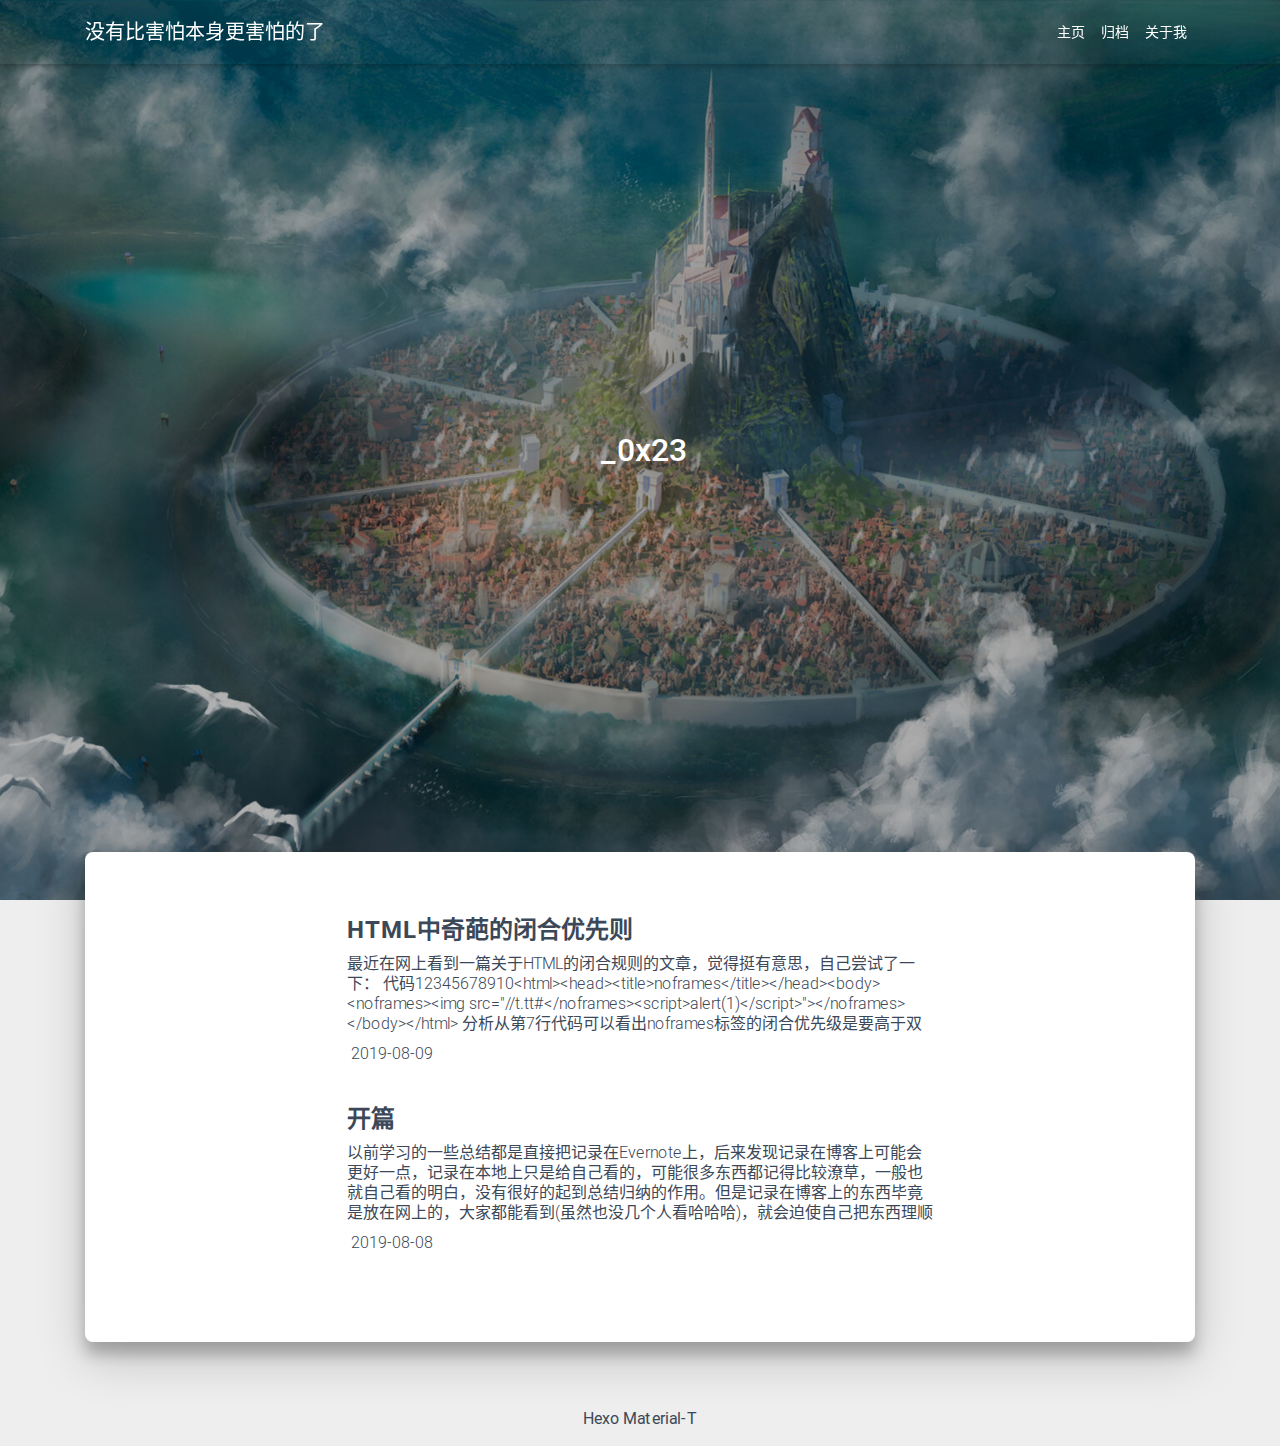
<file: index.html>
<!DOCTYPE html>
<html lang="zh-CN">




      






<head><meta name="generator" content="Hexo 3.9.0">
    <meta charset="UTF-8">
    <link rel="apple-touch-icon" sizes="76x76" href="/apple-touch-icon.png">
    <link rel="icon" type="image/png" href="/favicon.png">
    <meta name="viewport" content="width=device-width, initial-scale=1, shrink-to-fit=no">
    <meta http-equiv="x-ua-compatible" content="ie=edge">
    <meta name="description" content>
    <meta name="author" content="Foo">
    <meta name="keywords" content>
    <title>没有比害怕本身更害怕的了</title>
    <link rel="stylesheet" href="/lib/font-awesome/css/all.min.css?v=5.7.2">
    <link rel="stylesheet" href="/lib/mdbootstrap/css/bootstrap.min.css?v=4.3.1">
    <link rel="stylesheet" href="/lib/mdbootstrap/css/mdb.min.css?v=4.8.7">
    <link rel="stylesheet" href="/lib/github-markdown/github-markdown.min.css">
    <link rel="stylesheet" href="https://at.alicdn.com/t/font_1067060_l7tuu6qerl9.css">
    
        <link rel="stylesheet" href="/lib/prettify/tomorrow-night-eighties.min.css">
    
    <link rel="stylesheet" href="/css/main.css">

    
</head>


<body>
  <header style="height: 100vh;">
    <nav id="navbar" class="navbar fixed-top  navbar-expand-lg navbar-dark scrolling-navbar">
<div class="container">
    <a class="navbar-brand" href="/"><strong>没有比害怕本身更害怕的了</strong></a>

    <button id="navbar-toggler-btn" class="navbar-toggler" type="button" data-toggle="collapse" data-target="#navbarSupportedContent"
        aria-controls="navbarSupportedContent" aria-expanded="false" aria-label="Toggle navigation">
        <div class="animated-icon"><span></span><span></span><span></span></div>
    </button>

    <!-- Collapsible content -->
    <div class="collapse navbar-collapse" id="navbarSupportedContent">
        <ul class="navbar-nav ml-auto text-center">
            
            <li class="nav-item">
                <a class="nav-link" href="/">主页</a>
            </li>
            
            <li class="nav-item">
                <a class="nav-link" href="/archives/">归档</a>
            </li>
            
            <li class="nav-item">
                <a class="nav-link" href="/about/">关于我</a>
            </li>
            
        </ul>
    </div>
</div>


</nav>
    <div class="view intro-2" style="background: url('/img/index.jpg')no-repeat center center;background-size: cover;">
    <div class="full-bg-img">
        <div class="mask rgba-black-light flex-center">
        <div class="container text-center white-text wow fadeInUp">
            <span class="h2" id="subtitle">
              
            </span>
            <br>
            
        </div>
        </div>
    </div>
    </div>
  </header>

  <main>
  
  <div class="container board-cntr">
    <div class="py-5 z-depth-3 board">
      
      <div class="container">
        <div class="row">
          <div class="col-10 m-auto">
            <link rel="stylesheet" href="/css/index.css">


  <div class="row mb-4">
  
  
    <div class="col-12 col-md-8 m-auto">
        <a href="/2019/08/09/HTML中奇葩的闭合优先原则/">
            <p class="h4 index-header">HTML中奇葩的闭合优先则</p>
            <div class="index-excerpt">
              
                <div class="index-text mb-1">最近在网上看到一篇关于HTML的闭合规则的文章，觉得挺有意思，自己尝试了一下：
代码12345678910&lt;html&gt;&lt;head&gt;&lt;title&gt;noframes&lt;/title&gt;&lt;/head&gt;&lt;body&gt;&lt;noframes&gt;&lt;img src="//t.tt#&lt;/noframes&gt;&lt;script&gt;alert(1)&lt;/script&gt;"&gt;&lt;/noframes&gt;&lt;/body&gt;&lt;/html&gt;


分析从第7行代码可以看出noframes标签的闭合优先级是要高于双引号的完整性优先级的。经过一系列的测试可以发现这些标签的优先级也是高于双引号的优先级的：
12345678&lt;!--&lt;iframe&gt;&lt;noframe&gt;&lt;script&gt;&lt;style&gt;&lt;title&gt;&lt;xmp&gt;&lt;textarea&gt;</div>
              
            </div>
        </a>
      
      
        <div>
          <i class="iconfont icon-riqi2"></i>&nbsp;2019-08-09
          &nbsp;&nbsp;&nbsp;&nbsp;
          
        </div>
      
    </div>
  </div>

  <div class="row mb-4">
  
  
    <div class="col-12 col-md-8 m-auto">
        <a href="/2019/08/08/hello-world/">
            <p class="h4 index-header">开篇</p>
            <div class="index-excerpt">
              
                <div class="index-text mb-1">以前学习的一些总结都是直接把记录在Evernote上，后来发现记录在博客上可能会更好一点，记录在本地上只是给自己看的，可能很多东西都记得比较潦草，一般也就自己看的明白，没有很好的起到总结归纳的作用。但是记录在博客上的东西毕竟是放在网上的，大家都能看到(虽然也没几个人看哈哈哈)，就会迫使自己把东西理顺在写出来，也会较好的督促自己学习不断输出。加油！！！
</div>
              
            </div>
        </a>
      
      
        <div>
          <i class="iconfont icon-riqi2"></i>&nbsp;2019-08-08
          &nbsp;&nbsp;&nbsp;&nbsp;
          
        </div>
      
    </div>
  </div>



          </div>
        </div>
      </div>
    </div>
  </div>
  
  </main>

<footer class="mt-5">
  <div class="text-center py-3">
    <a href="https://hexo.io" target="_blank" rel="nofollow noopener"><b>Hexo</b></a>
    <i class="iconfont icon-love"></i>
    <a href="https://github.com/0x2e/Material-T" target="_blank" rel="nofollow noopener"> <b>Material-T</b></a>
    <br>
    
  </div>
</footer>

  <!-- SCRIPTS -->
  <script src="/lib/mdbootstrap/js/jquery-3.4.1.min.js"></script>
  <script src="/lib/mdbootstrap/js/popper.min.js"></script>
  <script src="/lib/mdbootstrap/js/bootstrap.min.js?v=4.3.1"></script>
  <script src="/lib/mdbootstrap/js/mdb.min.js?v=4.8.7"></script>
  <script src="/js/main.js"></script>
  
  
    <script src="/lib/prettify/prettify.min.js?v=0.1.0"></script>
    <script>
      $(document).ready(function(){
        $('pre').addClass('prettyprint linenums');
        prettyPrint();
      })
    </script>
  
  
    <script src="/lib/typed/typed.min.js?v=2.0.9"></script>
    <script>
        var typed = new Typed('#subtitle', {
          strings: [
            '  ',
            "&nbsp;",
        ],
        cursorChar: "_0x23",
        typeSpeed: 70,
        startDelay: 300, //开始之前延迟300毫秒
        loop: false,
        });
        $(".typed-cursor").addClass("h2");
    </script>
  
  
    <script src="/lib/anchor/anchor.min.js?v=4.2.0"></script>
    <script>
      anchors.options = {
        placement: "left",
        visible: "false",
        
      };
      anchors.add(".post-content > h1,h2,h3,h4,h5,h6");
    </script>
  
</body>
</html>
</file>
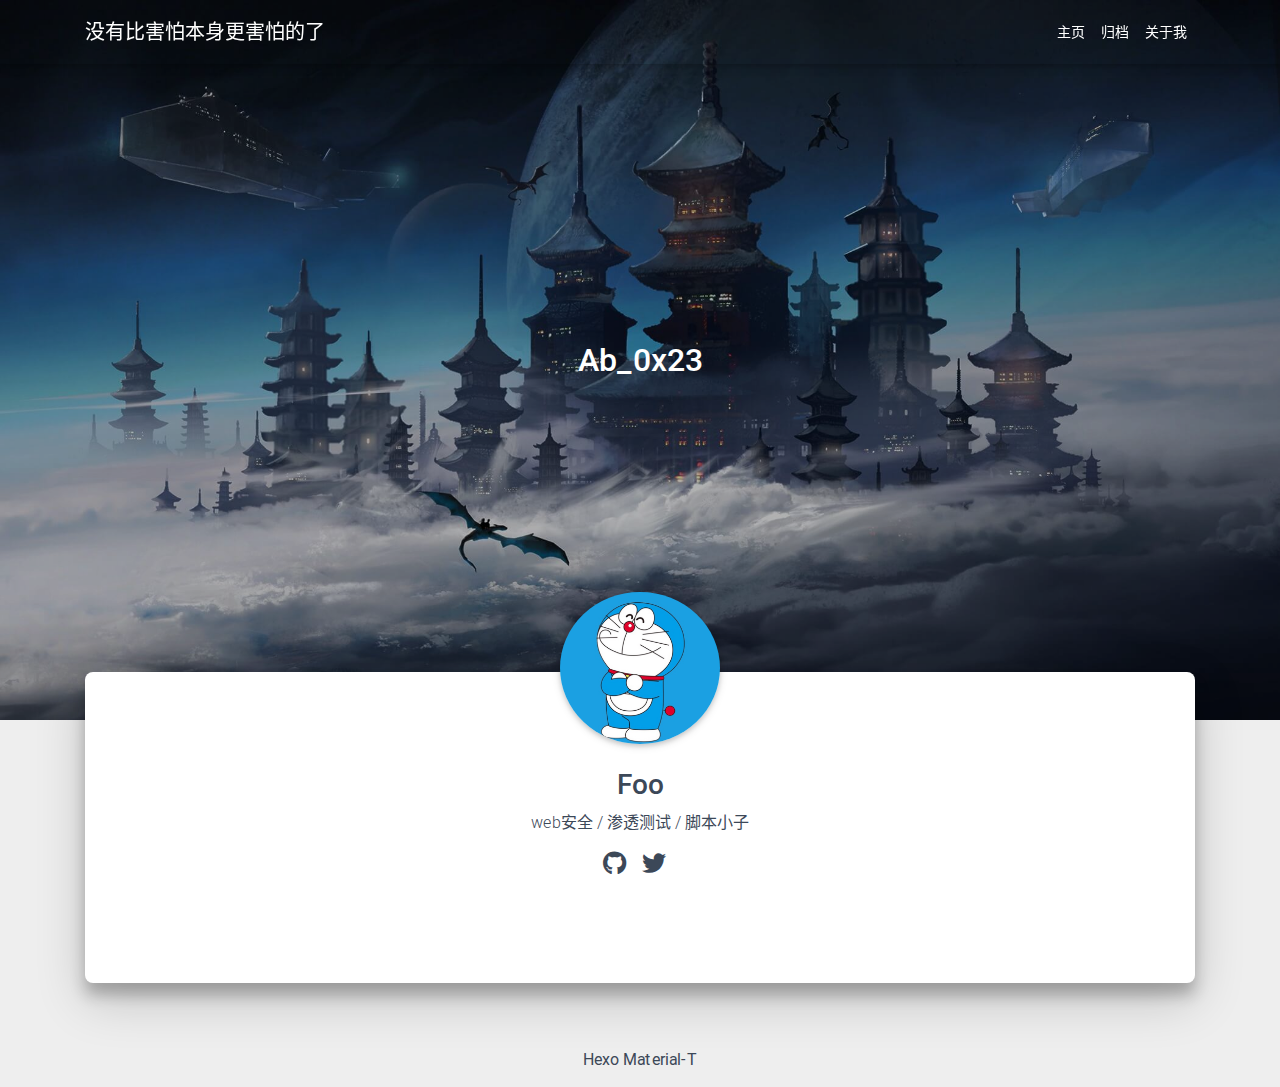
<file: about/index.html>
<!DOCTYPE html>
<html lang="zh-CN">











<head><meta name="generator" content="Hexo 3.9.0">
    <meta charset="UTF-8">
    <link rel="apple-touch-icon" sizes="76x76" href="/apple-touch-icon.png">
    <link rel="icon" type="image/png" href="/favicon.png">
    <meta name="viewport" content="width=device-width, initial-scale=1, shrink-to-fit=no">
    <meta http-equiv="x-ua-compatible" content="ie=edge">
    <meta name="description" content>
    <meta name="author" content="Foo">
    <meta name="keywords" content>
    <title>About ~ 没有比害怕本身更害怕的了</title>
    <link rel="stylesheet" href="/lib/font-awesome/css/all.min.css?v=5.7.2">
    <link rel="stylesheet" href="/lib/mdbootstrap/css/bootstrap.min.css?v=4.3.1">
    <link rel="stylesheet" href="/lib/mdbootstrap/css/mdb.min.css?v=4.8.7">
    <link rel="stylesheet" href="/lib/github-markdown/github-markdown.min.css">
    <link rel="stylesheet" href="https://at.alicdn.com/t/font_1067060_l7tuu6qerl9.css">
    
        <link rel="stylesheet" href="/lib/prettify/tomorrow-night-eighties.min.css">
    
    <link rel="stylesheet" href="/css/main.css">

    
</head>


<body>
  <header style="height: 80vh;">
    <nav id="navbar" class="navbar fixed-top  navbar-expand-lg navbar-dark scrolling-navbar">
<div class="container">
    <a class="navbar-brand" href="/"><strong>没有比害怕本身更害怕的了</strong></a>

    <button id="navbar-toggler-btn" class="navbar-toggler" type="button" data-toggle="collapse" data-target="#navbarSupportedContent"
        aria-controls="navbarSupportedContent" aria-expanded="false" aria-label="Toggle navigation">
        <div class="animated-icon"><span></span><span></span><span></span></div>
    </button>

    <!-- Collapsible content -->
    <div class="collapse navbar-collapse" id="navbarSupportedContent">
        <ul class="navbar-nav ml-auto text-center">
            
            <li class="nav-item">
                <a class="nav-link" href="/">主页</a>
            </li>
            
            <li class="nav-item">
                <a class="nav-link" href="/archives/">归档</a>
            </li>
            
            <li class="nav-item">
                <a class="nav-link" href="/about/">关于我</a>
            </li>
            
        </ul>
    </div>
</div>


</nav>
    <div class="view intro-2" style="background: url('/img/about.jpg')no-repeat center center;background-size: cover;">
    <div class="full-bg-img">
        <div class="mask rgba-black-light flex-center">
        <div class="container text-center white-text wow fadeInUp">
            <span class="h2" id="subtitle">
              
            </span>
            <br>
            
        </div>
        </div>
    </div>
    </div>
  </header>

  <main>
  
  <div class="container board-cntr">
    <div class="py-5 z-depth-3 board">
      
        <div class="about-avatar">
          <img src="/img/avatar.png" class="img-fluid z-depth-1 rounded-circle" alt="avatar">
        </div>
      
      <div class="container">
        <div class="row">
          <div class="col-10 m-auto">
            <link rel="stylesheet" href="/css/about.css">


<div class="text-center">
  <p class="h3">Foo</p>
  <p>web安全 / 渗透测试 / 脚本小子</p>
  
    <a href="https://github.com" class="h4"><i class="fab fa-github" aria-hidden="true"></i></a>
    &nbsp;&nbsp;
  
    <a href="https://twitter.com" class="h4"><i class="fab fa-twitter" aria-hidden="true"></i></a>
    &nbsp;&nbsp;
  
</div>
<div class="mt-5 markdown-body">
  
</div>
          </div>
        </div>
      </div>
    </div>
  </div>
  
  </main>

<footer class="mt-5">
  <div class="text-center py-3">
    <a href="https://hexo.io" target="_blank" rel="nofollow noopener"><b>Hexo</b></a>
    <i class="iconfont icon-love"></i>
    <a href="https://github.com/0x2e/Material-T" target="_blank" rel="nofollow noopener"> <b>Material-T</b></a>
    <br>
    
  </div>
</footer>

  <!-- SCRIPTS -->
  <script src="/lib/mdbootstrap/js/jquery-3.4.1.min.js"></script>
  <script src="/lib/mdbootstrap/js/popper.min.js"></script>
  <script src="/lib/mdbootstrap/js/bootstrap.min.js?v=4.3.1"></script>
  <script src="/lib/mdbootstrap/js/mdb.min.js?v=4.8.7"></script>
  <script src="/js/main.js"></script>
  
  
    <script src="/lib/prettify/prettify.min.js?v=0.1.0"></script>
    <script>
      $(document).ready(function(){
        $('pre').addClass('prettyprint linenums');
        prettyPrint();
      })
    </script>
  
  
    <script src="/lib/typed/typed.min.js?v=2.0.9"></script>
    <script>
        var typed = new Typed('#subtitle', {
          strings: [
            '  ',
            "About&nbsp;",
        ],
        cursorChar: "_0x23",
        typeSpeed: 70,
        startDelay: 300, //开始之前延迟300毫秒
        loop: false,
        });
        $(".typed-cursor").addClass("h2");
    </script>
  
  
    <script src="/lib/anchor/anchor.min.js?v=4.2.0"></script>
    <script>
      anchors.options = {
        placement: "left",
        visible: "false",
        
      };
      anchors.add(".post-content > h1,h2,h3,h4,h5,h6");
    </script>
  
</body>
</html>
</file>
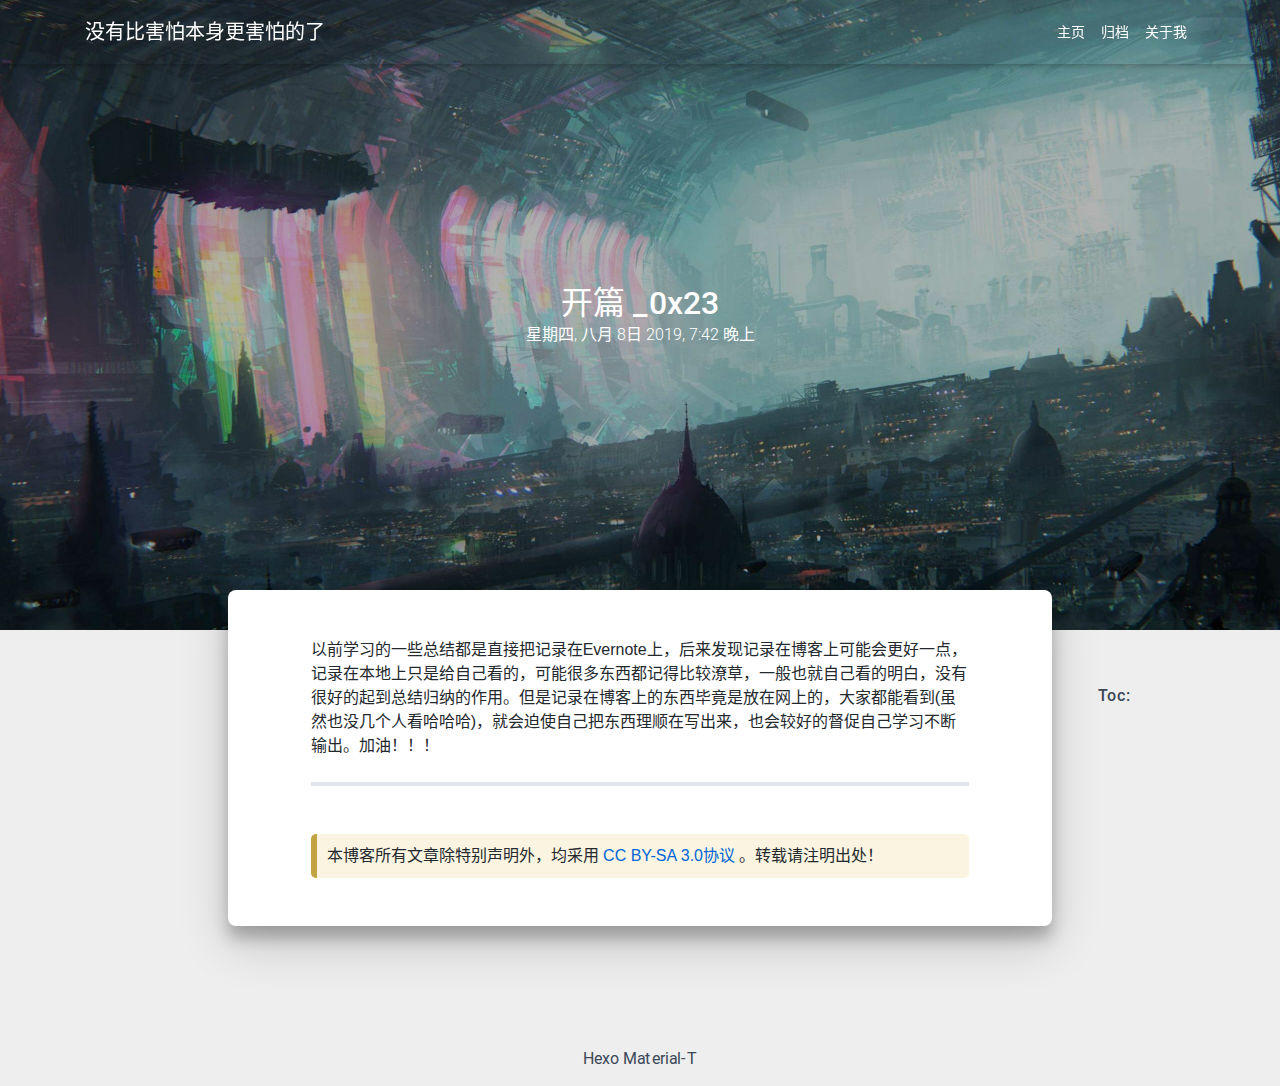
<file: 2019/08/08/hello-world/index.html>
<!DOCTYPE html>
<html lang="zh-CN">













<head><meta name="generator" content="Hexo 3.9.0">
    <meta charset="UTF-8">
    <link rel="apple-touch-icon" sizes="76x76" href="/apple-touch-icon.png">
    <link rel="icon" type="image/png" href="/favicon.png">
    <meta name="viewport" content="width=device-width, initial-scale=1, shrink-to-fit=no">
    <meta http-equiv="x-ua-compatible" content="ie=edge">
    <meta name="description" content>
    <meta name="author" content="Foo">
    <meta name="keywords" content>
    <title>开篇 ~ 没有比害怕本身更害怕的了</title>
    <link rel="stylesheet" href="/lib/font-awesome/css/all.min.css?v=5.7.2">
    <link rel="stylesheet" href="/lib/mdbootstrap/css/bootstrap.min.css?v=4.3.1">
    <link rel="stylesheet" href="/lib/mdbootstrap/css/mdb.min.css?v=4.8.7">
    <link rel="stylesheet" href="/lib/github-markdown/github-markdown.min.css">
    <link rel="stylesheet" href="https://at.alicdn.com/t/font_1067060_l7tuu6qerl9.css">
    
        <link rel="stylesheet" href="/lib/prettify/tomorrow-night-eighties.min.css">
    
    <link rel="stylesheet" href="/css/main.css">

    
</head>


<body>
  <header style="height: 70vh;">
    <nav id="navbar" class="navbar fixed-top  navbar-expand-lg navbar-dark scrolling-navbar">
<div class="container">
    <a class="navbar-brand" href="/"><strong>没有比害怕本身更害怕的了</strong></a>

    <button id="navbar-toggler-btn" class="navbar-toggler" type="button" data-toggle="collapse" data-target="#navbarSupportedContent"
        aria-controls="navbarSupportedContent" aria-expanded="false" aria-label="Toggle navigation">
        <div class="animated-icon"><span></span><span></span><span></span></div>
    </button>

    <!-- Collapsible content -->
    <div class="collapse navbar-collapse" id="navbarSupportedContent">
        <ul class="navbar-nav ml-auto text-center">
            
            <li class="nav-item">
                <a class="nav-link" href="/">主页</a>
            </li>
            
            <li class="nav-item">
                <a class="nav-link" href="/archives/">归档</a>
            </li>
            
            <li class="nav-item">
                <a class="nav-link" href="/about/">关于我</a>
            </li>
            
        </ul>
    </div>
</div>


</nav>
    <div class="view intro-2" style="background: url('/img/post.jpg')no-repeat center center;background-size: cover;">
    <div class="full-bg-img">
        <div class="mask rgba-black-light flex-center">
        <div class="container text-center white-text wow fadeInUp">
            <span class="h2" id="subtitle">
              
            </span>
            <br>
            
            <p>星期四, 八月 8日 2019, 7:42 晚上</p>
            
        </div>
        </div>
    </div>
    </div>
  </header>

  <main>
  
  <link rel="stylesheet" href="/css/post.css">

<div class="container-fluid">
    <div class="row">
        <div class="d-none d-md-block col-md-2"></div>
        <div class="col-md-8 m-auto board-cntr">
            <div class="py-5 z-depth-3 board">
                <div class="post-content markdown-body m-auto">
                    <p>以前学习的一些总结都是直接把记录在Evernote上，后来发现记录在博客上可能会更好一点，记录在本地上只是给自己看的，可能很多东西都记得比较潦草，一般也就自己看的明白，没有很好的起到总结归纳的作用。但是记录在博客上的东西毕竟是放在网上的，大家都能看到(虽然也没几个人看哈哈哈)，就会迫使自己把东西理顺在写出来，也会较好的督促自己学习不断输出。加油！！！</p>

                    <hr>
                    <div>
                        <p>
                        
                        </p>
                    </div>
                    <br>
                    
                        <p class="note note-warning">本博客所有文章除特别声明外，均采用 <a href="https://zh.wikipedia.org/wiki/Wikipedia:CC_BY-SA_3.0%E5%8D%8F%E8%AE%AE%E6%96%87%E6%9C%AC" rel="nofollow noopener">CC BY-SA 3.0协议</a> 。转载请注明出处！</p>
                    
                </div>
            </div>
        </div>
        <div class="d-none d-md-block col-md-2">
            
  <div id="toc" class="py-5">
    <p class="h6"><i class="iconfont icon-toc" style="vertical-align:middle"></i> Toc:</p> 
    <div id="tocbot"></div>
  </div>

        </div>
    </div>
</div>

<!-- custom -->


<!-- Comments -->
<div class="comments" id="comments">

    <br><br>
    
    

</div>
  
  </main>

<footer class="mt-5">
  <div class="text-center py-3">
    <a href="https://hexo.io" target="_blank" rel="nofollow noopener"><b>Hexo</b></a>
    <i class="iconfont icon-love"></i>
    <a href="https://github.com/0x2e/Material-T" target="_blank" rel="nofollow noopener"> <b>Material-T</b></a>
    <br>
    
  </div>
</footer>

  <!-- SCRIPTS -->
  <script src="/lib/mdbootstrap/js/jquery-3.4.1.min.js"></script>
  <script src="/lib/mdbootstrap/js/popper.min.js"></script>
  <script src="/lib/mdbootstrap/js/bootstrap.min.js?v=4.3.1"></script>
  <script src="/lib/mdbootstrap/js/mdb.min.js?v=4.8.7"></script>
  <script src="/js/main.js"></script>
  
    
      <script src="/lib/tocbot/tocbot.min.js?v=4.7.0"></script>
    
    <script src="/js/post.js"></script>
  
  
    <script src="/lib/prettify/prettify.min.js?v=0.1.0"></script>
    <script>
      $(document).ready(function(){
        $('pre').addClass('prettyprint linenums');
        prettyPrint();
      })
    </script>
  
  
    <script src="/lib/typed/typed.min.js?v=2.0.9"></script>
    <script>
        var typed = new Typed('#subtitle', {
          strings: [
            '  ',
            "开篇&nbsp;",
        ],
        cursorChar: "_0x23",
        typeSpeed: 70,
        startDelay: 300, //开始之前延迟300毫秒
        loop: false,
        });
        $(".typed-cursor").addClass("h2");
    </script>
  
  
    <script src="/lib/anchor/anchor.min.js?v=4.2.0"></script>
    <script>
      anchors.options = {
        placement: "left",
        visible: "false",
        
      };
      anchors.add(".post-content > h1,h2,h3,h4,h5,h6");
    </script>
  
</body>
</html>
</file>
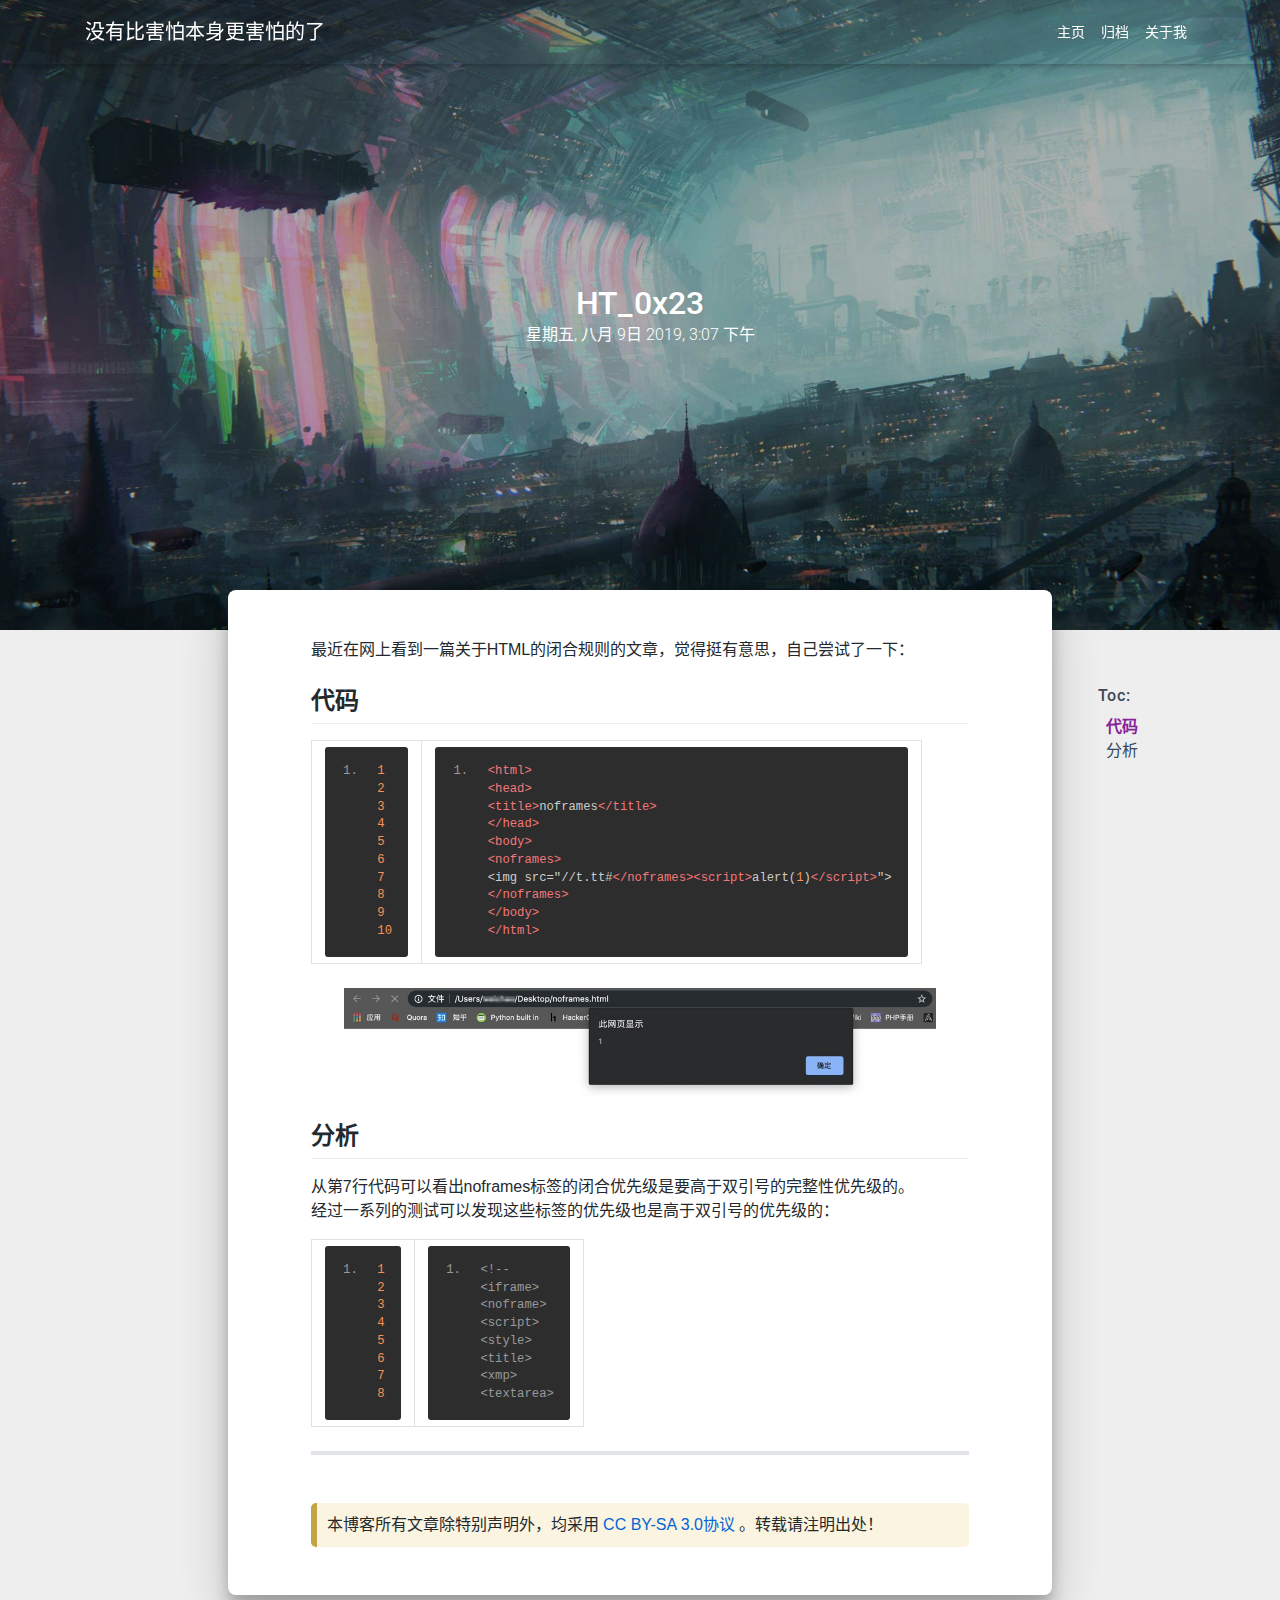
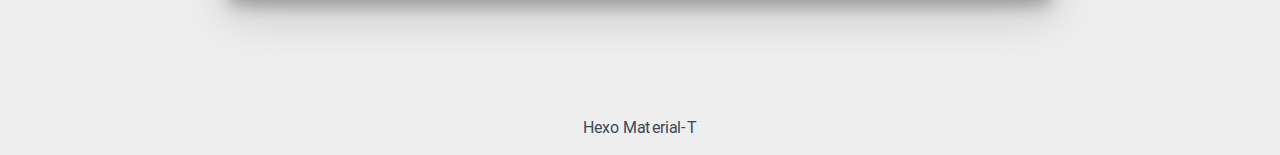
<file: 2019/08/09/HTML中奇葩的闭合优先原则/index.html>
<!DOCTYPE html>
<html lang="zh-CN">













<head><meta name="generator" content="Hexo 3.9.0">
    <meta charset="UTF-8">
    <link rel="apple-touch-icon" sizes="76x76" href="/apple-touch-icon.png">
    <link rel="icon" type="image/png" href="/favicon.png">
    <meta name="viewport" content="width=device-width, initial-scale=1, shrink-to-fit=no">
    <meta http-equiv="x-ua-compatible" content="ie=edge">
    <meta name="description" content>
    <meta name="author" content="Foo">
    <meta name="keywords" content>
    <title>HTML中奇葩的闭合优先则 ~ 没有比害怕本身更害怕的了</title>
    <link rel="stylesheet" href="/lib/font-awesome/css/all.min.css?v=5.7.2">
    <link rel="stylesheet" href="/lib/mdbootstrap/css/bootstrap.min.css?v=4.3.1">
    <link rel="stylesheet" href="/lib/mdbootstrap/css/mdb.min.css?v=4.8.7">
    <link rel="stylesheet" href="/lib/github-markdown/github-markdown.min.css">
    <link rel="stylesheet" href="https://at.alicdn.com/t/font_1067060_l7tuu6qerl9.css">
    
        <link rel="stylesheet" href="/lib/prettify/tomorrow-night-eighties.min.css">
    
    <link rel="stylesheet" href="/css/main.css">

    
</head>


<body>
  <header style="height: 70vh;">
    <nav id="navbar" class="navbar fixed-top  navbar-expand-lg navbar-dark scrolling-navbar">
<div class="container">
    <a class="navbar-brand" href="/"><strong>没有比害怕本身更害怕的了</strong></a>

    <button id="navbar-toggler-btn" class="navbar-toggler" type="button" data-toggle="collapse" data-target="#navbarSupportedContent"
        aria-controls="navbarSupportedContent" aria-expanded="false" aria-label="Toggle navigation">
        <div class="animated-icon"><span></span><span></span><span></span></div>
    </button>

    <!-- Collapsible content -->
    <div class="collapse navbar-collapse" id="navbarSupportedContent">
        <ul class="navbar-nav ml-auto text-center">
            
            <li class="nav-item">
                <a class="nav-link" href="/">主页</a>
            </li>
            
            <li class="nav-item">
                <a class="nav-link" href="/archives/">归档</a>
            </li>
            
            <li class="nav-item">
                <a class="nav-link" href="/about/">关于我</a>
            </li>
            
        </ul>
    </div>
</div>


</nav>
    <div class="view intro-2" style="background: url('/img/post.jpg')no-repeat center center;background-size: cover;">
    <div class="full-bg-img">
        <div class="mask rgba-black-light flex-center">
        <div class="container text-center white-text wow fadeInUp">
            <span class="h2" id="subtitle">
              
            </span>
            <br>
            
            <p>星期五, 八月 9日 2019, 3:07 下午</p>
            
        </div>
        </div>
    </div>
    </div>
  </header>

  <main>
  
  <link rel="stylesheet" href="/css/post.css">

<div class="container-fluid">
    <div class="row">
        <div class="d-none d-md-block col-md-2"></div>
        <div class="col-md-8 m-auto board-cntr">
            <div class="py-5 z-depth-3 board">
                <div class="post-content markdown-body m-auto">
                    <p>最近在网上看到一篇关于HTML的闭合规则的文章，觉得挺有意思，自己尝试了一下：</p>
<h2 id="代码"><a href="#代码" class="headerlink" title="代码"></a>代码</h2><figure class="highlight bash"><table><tr><td class="gutter"><pre><span class="line">1</span><br><span class="line">2</span><br><span class="line">3</span><br><span class="line">4</span><br><span class="line">5</span><br><span class="line">6</span><br><span class="line">7</span><br><span class="line">8</span><br><span class="line">9</span><br><span class="line">10</span><br></pre></td><td class="code"><pre><span class="line">&lt;html&gt;</span><br><span class="line">&lt;head&gt;</span><br><span class="line">&lt;title&gt;noframes&lt;/title&gt;</span><br><span class="line">&lt;/head&gt;</span><br><span class="line">&lt;body&gt;</span><br><span class="line">&lt;noframes&gt;</span><br><span class="line">&lt;img src=<span class="string">"//t.tt#&lt;/noframes&gt;&lt;script&gt;alert(1)&lt;/script&gt;"</span>&gt;</span><br><span class="line">&lt;/noframes&gt;</span><br><span class="line">&lt;/body&gt;</span><br><span class="line">&lt;/html&gt;</span><br></pre></td></tr></table></figure>

<p><img src="/2019/08/09/HTML中奇葩的闭合优先原则/alert.jpg" alt></p>
<h2 id="分析"><a href="#分析" class="headerlink" title="分析"></a>分析</h2><p>从第7行代码可以看出noframes标签的闭合优先级是要高于双引号的完整性优先级的。<br>经过一系列的测试可以发现这些标签的优先级也是高于双引号的优先级的：</p>
<figure class="highlight bash"><table><tr><td class="gutter"><pre><span class="line">1</span><br><span class="line">2</span><br><span class="line">3</span><br><span class="line">4</span><br><span class="line">5</span><br><span class="line">6</span><br><span class="line">7</span><br><span class="line">8</span><br></pre></td><td class="code"><pre><span class="line">&lt;!--</span><br><span class="line">&lt;iframe&gt;</span><br><span class="line">&lt;noframe&gt;</span><br><span class="line">&lt;script&gt;</span><br><span class="line">&lt;style&gt;</span><br><span class="line">&lt;title&gt;</span><br><span class="line">&lt;xmp&gt;</span><br><span class="line">&lt;textarea&gt;</span><br></pre></td></tr></table></figure>
                    <hr>
                    <div>
                        <p>
                        
                        </p>
                    </div>
                    <br>
                    
                        <p class="note note-warning">本博客所有文章除特别声明外，均采用 <a href="https://zh.wikipedia.org/wiki/Wikipedia:CC_BY-SA_3.0%E5%8D%8F%E8%AE%AE%E6%96%87%E6%9C%AC" rel="nofollow noopener">CC BY-SA 3.0协议</a> 。转载请注明出处！</p>
                    
                </div>
            </div>
        </div>
        <div class="d-none d-md-block col-md-2">
            
  <div id="toc" class="py-5">
    <p class="h6"><i class="iconfont icon-toc" style="vertical-align:middle"></i> Toc:</p> 
    <div id="tocbot"></div>
  </div>

        </div>
    </div>
</div>

<!-- custom -->


<!-- Comments -->
<div class="comments" id="comments">

    <br><br>
    
    

</div>
  
  </main>

<footer class="mt-5">
  <div class="text-center py-3">
    <a href="https://hexo.io" target="_blank" rel="nofollow noopener"><b>Hexo</b></a>
    <i class="iconfont icon-love"></i>
    <a href="https://github.com/0x2e/Material-T" target="_blank" rel="nofollow noopener"> <b>Material-T</b></a>
    <br>
    
  </div>
</footer>

  <!-- SCRIPTS -->
  <script src="/lib/mdbootstrap/js/jquery-3.4.1.min.js"></script>
  <script src="/lib/mdbootstrap/js/popper.min.js"></script>
  <script src="/lib/mdbootstrap/js/bootstrap.min.js?v=4.3.1"></script>
  <script src="/lib/mdbootstrap/js/mdb.min.js?v=4.8.7"></script>
  <script src="/js/main.js"></script>
  
    
      <script src="/lib/tocbot/tocbot.min.js?v=4.7.0"></script>
    
    <script src="/js/post.js"></script>
  
  
    <script src="/lib/prettify/prettify.min.js?v=0.1.0"></script>
    <script>
      $(document).ready(function(){
        $('pre').addClass('prettyprint linenums');
        prettyPrint();
      })
    </script>
  
  
    <script src="/lib/typed/typed.min.js?v=2.0.9"></script>
    <script>
        var typed = new Typed('#subtitle', {
          strings: [
            '  ',
            "HTML中奇葩的闭合优先则&nbsp;",
        ],
        cursorChar: "_0x23",
        typeSpeed: 70,
        startDelay: 300, //开始之前延迟300毫秒
        loop: false,
        });
        $(".typed-cursor").addClass("h2");
    </script>
  
  
    <script src="/lib/anchor/anchor.min.js?v=4.2.0"></script>
    <script>
      anchors.options = {
        placement: "left",
        visible: "false",
        
      };
      anchors.add(".post-content > h1,h2,h3,h4,h5,h6");
    </script>
  
</body>
</html>
</file>
<file: css/main.css>
html,
body,
header,
.view {
    height: 100%;
    overflow-wrap: break-word;
}

body {
    background-color: #eee;
    color: #3c4858;
}

body a {
    color: #3c4858;
}

body a:hover {
    color: #89229b;
}

.board {
    position: relative;
    margin-top: -3rem;
    background-color: #fff;
    border-radius: 0.5rem;
    z-index: 3;
}

@media (max-width: 768px){
    header .h2 {
        font-size: 1.5rem;
    }
    .board-cntr {
        max-width: 100%;
        flex: 0 0 100%;
        padding: 0 0;
    }
}

.row {
    padding-top: 0.5rem;
    padding-bottom: 0.5rem;
}

.custom, .comments {
    width: 60%;
    margin: 0 auto;
}

.hr {
    height: .15rem;
}

/*
* footer
*/

footer a {
    color: #3c4858;
}

/*
* Rewrite mdb.css
*/

.nav-pills .nav-item a {
    color: #3c4858;
}

.nav-pills .nav-item a.active {
    color: #fff;
}

.nav-pills .nav-link.active, .nav-pills .show > .nav-link {
    background-color: #ff4f5e !important;
}

.nav-pills .nav-link:hover {
    background-color: rgba(158, 158, 158, .3);
}

.nav-pills .nav-link.active {
    -webkit-box-shadow: 0 2px 5px 0 rgba(0, 0, 0, .16), 0 2px 10px 0 rgba(0, 0, 0, .12);
    box-shadow: 0 2px 5px 0 rgba(0, 0, 0, .16), 0 2px 10px 0 rgba(0, 0, 0, .12);
}

.list-group-item {
    border: 0;
}

/* Navbar */

.navbar {
    background-color: transparent;
    font-size: 0.875rem;
}

.top-nav-collapse {
    background-color: #1897e0;
}

.navbar-col-show {
    background-color: #1897e0;
}

@media (max-width: 768px) {
    .navbar {
        background-color: transparent;
    }

    .top-nav-collapse {
        background-color: #1897e0;
    }

    .navbar-col-show {
        background-color: #1897e0;
    }
}

.animated-icon {
    width: 30px;
    height: 20px;
    position: relative;
    margin: 0;
    -webkit-transform: rotate(0deg);
    -moz-transform: rotate(0deg);
    -o-transform: rotate(0deg);
    transform: rotate(0deg);
    -webkit-transition: .5s ease-in-out;
    -moz-transition: .5s ease-in-out;
    -o-transition: .5s ease-in-out;
    transition: .5s ease-in-out;
    cursor: pointer;
}

.animated-icon span {
    display: block;
    position: absolute;
    height: 3px;
    width: 100%;
    border-radius: 9px;
    opacity: 1;
    left: 0;
    -webkit-transform: rotate(0deg);
    -moz-transform: rotate(0deg);
    -o-transform: rotate(0deg);
    transform: rotate(0deg);
    -webkit-transition: .25s ease-in-out;
    -moz-transition: .25s ease-in-out;
    -o-transition: .25s ease-in-out;
    transition: .25s ease-in-out;
}

.animated-icon span {
    background: #ffffff;
}

.animated-icon span:nth-child(1) {
    top: 0;
}

.animated-icon span:nth-child(2) {
    top: 10px;
}

.animated-icon span:nth-child(3) {
    top: 20px;
}

.animated-icon.open span:nth-child(1) {
    top: 11px;
    -webkit-transform: rotate(135deg);
    -moz-transform: rotate(135deg);
    -o-transform: rotate(135deg);
    transform: rotate(135deg);
}

.animated-icon.open span:nth-child(2) {
    opacity: 0;
    left: -60px;
}

.animated-icon.open span:nth-child(3) {
    top: 11px;
    -webkit-transform: rotate(-135deg);
    -moz-transform: rotate(-135deg);
    -o-transform: rotate(-135deg);
    transform: rotate(-135deg);
}
</file>
<file: css/index.css>
.index-header {
    font-weight: 700;
    white-space: nowrap;
    overflow: hidden;
    text-overflow: ellipsis;
}

@media (max-width: 768px) {
    .index-header {
        font-size: 1.25rem;
        white-space: normal;
        overflow: hidden;
        margin-top: 0.5rem;
    }
}

.index-thumbnails {
    display: block;
    width: 100%;
    height: 10rem;
    background-repeat: no-repeat;
    background-size: cover;
    background-position: center;
}

.index-excerpt {
    margin: 0.5rem 0 0.5rem 0;
    height: auto;
    max-height: 5rem;
    line-height: 1.25rem;
    overflow: hidden;
}

.index-excerpt .index-text {
    float: right;
    margin-left: -0.25rem;
    width: 100%;
    word-break: break-word;
}

.index-excerpt::before {
    float: left;
    width: 0.25rem;
    content: '';
    height: 2rem;
}

/*.index-excerpt::after {*/
/*    float: right;*/
/*    content: "...";*/
/*    height: 1rem;*/
/*    line-height: 1rem;*/
/*    !* 为三个省略号的宽度 *!*/
/*    width: 3em;*/
/*    !* 使盒子不占位置 *!*/
/*    margin-left: -3em;*/
/*    !* 移动省略号位置 *!*/
/*    position: relative;*/
/*    left: 100%;*/
/*    top: -1rem;*/
/*    padding-right: 0.25rem;*/
/*}*/
</file>
<file: css/about.css>
.about-avatar {
    position: relative;
    margin: -8rem auto 1rem;
    max-width: 10rem;
    z-index: 3;
}
</file>
<file: css/post.css>
.post-content {
    box-sizing: border-box;
    padding-left: 10%;
    padding-right: 10%;
    max-width: 64rem;
}

@media (max-width: 768px){
    .post-content {
        padding-left: 1rem;
        padding-right: 1rem;
    }
}

.post-content h1::before,h2::before,h3::before,h4::before,h5::before,h6::before {
    display: block;
    content: "";
    margin-top: -50px;
    height: 50px;
    width: 1px;
    visibility: hidden;
}

.post-content img {
    max-width: 90%;
    margin: 1.5rem auto;
    display: block;
}

/*
* toc
*/

#toc {
    padding: 0 1rem 0;
}

#tocbot ol {
    list-style: none;
    padding-inline-start: 0.5rem;
}

.tocbot-list ol {
    list-style: none;
    padding-left: 1rem;
}

.tocbot-link {
    color: #34495e;
}

.tocbot-active-link {
    font-weight: 600;
    color: #89229b;
}

.tocbot-is-collapsible {
    max-height: 1000px;
    overflow: hidden;
    transition: all 300ms ease-in-out;
}

.tocbot-is-collapsed {
    max-height: 0;
}
</file>
<file: lib/github-markdown/github-markdown.min.css>
/**
 * Minified by jsDelivr using clean-css v4.2.1.
 * Original file: /npm/github-markdown-css@3.0.1/github-markdown.css
 * 
 * Do NOT use SRI with dynamically generated files! More information: https://www.jsdelivr.com/using-sri-with-dynamic-files
 */
@font-face{font-family:octicons-link;src:url([data-uri]) format('woff')}.markdown-body .octicon{display:inline-block;fill:currentColor;vertical-align:text-bottom}.markdown-body .anchor{float:left;line-height:1;margin-left:-20px;padding-right:4px}.markdown-body .anchor:focus{outline:0}.markdown-body h1 .octicon-link,.markdown-body h2 .octicon-link,.markdown-body h3 .octicon-link,.markdown-body h4 .octicon-link,.markdown-body h5 .octicon-link,.markdown-body h6 .octicon-link{color:#1b1f23;vertical-align:middle;visibility:hidden}.markdown-body h1:hover .anchor,.markdown-body h2:hover .anchor,.markdown-body h3:hover .anchor,.markdown-body h4:hover .anchor,.markdown-body h5:hover .anchor,.markdown-body h6:hover .anchor{text-decoration:none}.markdown-body h1:hover .anchor .octicon-link,.markdown-body h2:hover .anchor .octicon-link,.markdown-body h3:hover .anchor .octicon-link,.markdown-body h4:hover .anchor .octicon-link,.markdown-body h5:hover .anchor .octicon-link,.markdown-body h6:hover .anchor .octicon-link{visibility:visible}.markdown-body{-ms-text-size-adjust:100%;-webkit-text-size-adjust:100%;color:#24292e;line-height:1.5;font-family:-apple-system,BlinkMacSystemFont,Segoe UI,Helvetica,Arial,sans-serif,Apple Color Emoji,Segoe UI Emoji,Segoe UI Symbol;font-size:16px;line-height:1.5;word-wrap:break-word}.markdown-body .pl-c{color:#6a737d}.markdown-body .pl-c1,.markdown-body .pl-s .pl-v{color:#005cc5}.markdown-body .pl-e,.markdown-body .pl-en{color:#6f42c1}.markdown-body .pl-s .pl-s1,.markdown-body .pl-smi{color:#24292e}.markdown-body .pl-ent{color:#22863a}.markdown-body .pl-k{color:#d73a49}.markdown-body .pl-pds,.markdown-body .pl-s,.markdown-body .pl-s .pl-pse .pl-s1,.markdown-body .pl-sr,.markdown-body .pl-sr .pl-cce,.markdown-body .pl-sr .pl-sra,.markdown-body .pl-sr .pl-sre{color:#032f62}.markdown-body .pl-smw,.markdown-body .pl-v{color:#e36209}.markdown-body .pl-bu{color:#b31d28}.markdown-body .pl-ii{background-color:#b31d28;color:#fafbfc}.markdown-body .pl-c2{background-color:#d73a49;color:#fafbfc}.markdown-body .pl-c2:before{content:"^M"}.markdown-body .pl-sr .pl-cce{color:#22863a;font-weight:700}.markdown-body .pl-ml{color:#735c0f}.markdown-body .pl-mh,.markdown-body .pl-mh .pl-en,.markdown-body .pl-ms{color:#005cc5;font-weight:700}.markdown-body .pl-mi{color:#24292e;font-style:italic}.markdown-body .pl-mb{color:#24292e;font-weight:700}.markdown-body .pl-md{background-color:#ffeef0;color:#b31d28}.markdown-body .pl-mi1{background-color:#f0fff4;color:#22863a}.markdown-body .pl-mc{background-color:#ffebda;color:#e36209}.markdown-body .pl-mi2{background-color:#005cc5;color:#f6f8fa}.markdown-body .pl-mdr{color:#6f42c1;font-weight:700}.markdown-body .pl-ba{color:#586069}.markdown-body .pl-sg{color:#959da5}.markdown-body .pl-corl{color:#032f62;text-decoration:underline}.markdown-body details{display:block}.markdown-body summary{display:list-item}.markdown-body a{background-color:transparent}.markdown-body a:active,.markdown-body a:hover{outline-width:0}.markdown-body strong{font-weight:inherit;font-weight:bolder}.markdown-body h1{font-size:2em;margin:.67em 0}.markdown-body img{border-style:none}.markdown-body code,.markdown-body kbd,.markdown-body pre{font-family:monospace,monospace;font-size:1em}.markdown-body hr{box-sizing:content-box;height:0;overflow:visible}.markdown-body input{font:inherit;margin:0}.markdown-body input{overflow:visible}.markdown-body [type=checkbox]{box-sizing:border-box;padding:0}.markdown-body *{box-sizing:border-box}.markdown-body input{font-family:inherit;font-size:inherit;line-height:inherit}.markdown-body a{color:#0366d6;text-decoration:none}.markdown-body a:hover{text-decoration:underline}.markdown-body strong{font-weight:600}.markdown-body hr{background:0 0;border:0;border-bottom:1px solid #dfe2e5;height:0;margin:15px 0;overflow:hidden}.markdown-body hr:before{content:"";display:table}.markdown-body hr:after{clear:both;content:"";display:table}.markdown-body table{border-collapse:collapse;border-spacing:0}.markdown-body td,.markdown-body th{padding:0}.markdown-body details summary{cursor:pointer}.markdown-body h1,.markdown-body h2,.markdown-body h3,.markdown-body h4,.markdown-body h5,.markdown-body h6{margin-bottom:0;margin-top:0}.markdown-body h1{font-size:32px}.markdown-body h1,.markdown-body h2{font-weight:600}.markdown-body h2{font-size:24px}.markdown-body h3{font-size:20px}.markdown-body h3,.markdown-body h4{font-weight:600}.markdown-body h4{font-size:16px}.markdown-body h5{font-size:14px}.markdown-body h5,.markdown-body h6{font-weight:600}.markdown-body h6{font-size:12px}.markdown-body p{margin-bottom:10px;margin-top:0}.markdown-body blockquote{margin:0}.markdown-body ol,.markdown-body ul{margin-bottom:0;margin-top:0;padding-left:0}.markdown-body ol ol,.markdown-body ul ol{list-style-type:lower-roman}.markdown-body ol ol ol,.markdown-body ol ul ol,.markdown-body ul ol ol,.markdown-body ul ul ol{list-style-type:lower-alpha}.markdown-body dd{margin-left:0}.markdown-body code,.markdown-body pre{font-family:SFMono-Regular,Consolas,Liberation Mono,Menlo,Courier,monospace;font-size:12px}.markdown-body pre{margin-bottom:0;margin-top:0}.markdown-body input::-webkit-inner-spin-button,.markdown-body input::-webkit-outer-spin-button{-webkit-appearance:none;appearance:none;margin:0}.markdown-body .border{border:1px solid #e1e4e8!important}.markdown-body .border-0{border:0!important}.markdown-body .border-bottom{border-bottom:1px solid #e1e4e8!important}.markdown-body .rounded-1{border-radius:3px!important}.markdown-body .bg-white{background-color:#fff!important}.markdown-body .bg-gray-light{background-color:#fafbfc!important}.markdown-body .text-gray-light{color:#6a737d!important}.markdown-body .mb-0{margin-bottom:0!important}.markdown-body .my-2{margin-bottom:8px!important;margin-top:8px!important}.markdown-body .pl-0{padding-left:0!important}.markdown-body .py-0{padding-bottom:0!important;padding-top:0!important}.markdown-body .pl-1{padding-left:4px!important}.markdown-body .pl-2{padding-left:8px!important}.markdown-body .py-2{padding-bottom:8px!important;padding-top:8px!important}.markdown-body .pl-3,.markdown-body .px-3{padding-left:16px!important}.markdown-body .px-3{padding-right:16px!important}.markdown-body .pl-4{padding-left:24px!important}.markdown-body .pl-5{padding-left:32px!important}.markdown-body .pl-6{padding-left:40px!important}.markdown-body .f6{font-size:12px!important}.markdown-body .lh-condensed{line-height:1.25!important}.markdown-body .text-bold{font-weight:600!important}.markdown-body:before{content:"";display:table}.markdown-body:after{clear:both;content:"";display:table}.markdown-body>:first-child{margin-top:0!important}.markdown-body>:last-child{margin-bottom:0!important}.markdown-body a:not([href]){color:inherit;text-decoration:none}.markdown-body blockquote,.markdown-body dl,.markdown-body ol,.markdown-body p,.markdown-body pre,.markdown-body table,.markdown-body ul{margin-bottom:16px;margin-top:0}.markdown-body hr{background-color:#e1e4e8;border:0;height:.25em;margin:24px 0;padding:0}.markdown-body blockquote{border-left:.25em solid #dfe2e5;color:#6a737d;padding:0 1em}.markdown-body blockquote>:first-child{margin-top:0}.markdown-body blockquote>:last-child{margin-bottom:0}.markdown-body kbd{background-color:#fafbfc;border:1px solid #c6cbd1;border-bottom-color:#959da5;border-radius:3px;box-shadow:inset 0 -1px 0 #959da5;color:#444d56;display:inline-block;font-size:11px;line-height:10px;padding:3px 5px;vertical-align:middle}.markdown-body h1,.markdown-body h2,.markdown-body h3,.markdown-body h4,.markdown-body h5,.markdown-body h6{font-weight:600;line-height:1.25;margin-bottom:16px;margin-top:24px}.markdown-body h1{font-size:2em}.markdown-body h1,.markdown-body h2{border-bottom:1px solid #eaecef;padding-bottom:.3em}.markdown-body h2{font-size:1.5em}.markdown-body h3{font-size:1.25em}.markdown-body h4{font-size:1em}.markdown-body h5{font-size:.875em}.markdown-body h6{color:#6a737d;font-size:.85em}.markdown-body ol,.markdown-body ul{padding-left:2em}.markdown-body ol ol,.markdown-body ol ul,.markdown-body ul ol,.markdown-body ul ul{margin-bottom:0;margin-top:0}.markdown-body li{word-wrap:break-all}.markdown-body li>p{margin-top:16px}.markdown-body li+li{margin-top:.25em}.markdown-body dl{padding:0}.markdown-body dl dt{font-size:1em;font-style:italic;font-weight:600;margin-top:16px;padding:0}.markdown-body dl dd{margin-bottom:16px;padding:0 16px}.markdown-body table{display:block;overflow:auto;width:100%}.markdown-body table th{font-weight:600}.markdown-body table td,.markdown-body table th{border:1px solid #dfe2e5;padding:6px 13px}.markdown-body table tr{background-color:#fff;border-top:1px solid #c6cbd1}.markdown-body table tr:nth-child(2n){background-color:#f6f8fa}.markdown-body img{background-color:#fff;box-sizing:content-box;max-width:100%}.markdown-body img[align=right]{padding-left:20px}.markdown-body img[align=left]{padding-right:20px}.markdown-body code{background-color:rgba(27,31,35,.05);border-radius:3px;font-size:85%;margin:0;padding:.2em .4em}.markdown-body pre{word-wrap:normal}.markdown-body pre>code{background:0 0;border:0;font-size:100%;margin:0;padding:0;white-space:pre;word-break:normal}.markdown-body .highlight{margin-bottom:16px}.markdown-body .highlight pre{margin-bottom:0;word-break:normal}.markdown-body .highlight pre,.markdown-body pre{background-color:#f6f8fa;border-radius:3px;font-size:85%;line-height:1.45;overflow:auto;padding:16px}.markdown-body pre code{background-color:transparent;border:0;display:inline;line-height:inherit;margin:0;max-width:auto;overflow:visible;padding:0;word-wrap:normal}.markdown-body .commit-tease-sha{color:#444d56;display:inline-block;font-family:SFMono-Regular,Consolas,Liberation Mono,Menlo,Courier,monospace;font-size:90%}.markdown-body .blob-wrapper{border-bottom-left-radius:3px;border-bottom-right-radius:3px;overflow-x:auto;overflow-y:hidden}.markdown-body .blob-wrapper-embedded{max-height:240px;overflow-y:auto}.markdown-body .blob-num{-moz-user-select:none;-ms-user-select:none;-webkit-user-select:none;color:rgba(27,31,35,.3);cursor:pointer;font-family:SFMono-Regular,Consolas,Liberation Mono,Menlo,Courier,monospace;font-size:12px;line-height:20px;min-width:50px;padding-left:10px;padding-right:10px;text-align:right;user-select:none;vertical-align:top;white-space:nowrap;width:1%}.markdown-body .blob-num:hover{color:rgba(27,31,35,.6)}.markdown-body .blob-num:before{content:attr(data-line-number)}.markdown-body .blob-code{line-height:20px;padding-left:10px;padding-right:10px;position:relative;vertical-align:top}.markdown-body .blob-code-inner{color:#24292e;font-family:SFMono-Regular,Consolas,Liberation Mono,Menlo,Courier,monospace;font-size:12px;overflow:visible;white-space:pre;word-wrap:normal}.markdown-body .pl-token.active,.markdown-body .pl-token:hover{background:#ffea7f;cursor:pointer}.markdown-body kbd{background-color:#fafbfc;border:1px solid #d1d5da;border-bottom-color:#c6cbd1;border-radius:3px;box-shadow:inset 0 -1px 0 #c6cbd1;color:#444d56;display:inline-block;font:11px SFMono-Regular,Consolas,Liberation Mono,Menlo,Courier,monospace;line-height:10px;padding:3px 5px;vertical-align:middle}.markdown-body :checked+.radio-label{border-color:#0366d6;position:relative;z-index:1}.markdown-body .tab-size[data-tab-size="1"]{-moz-tab-size:1;tab-size:1}.markdown-body .tab-size[data-tab-size="2"]{-moz-tab-size:2;tab-size:2}.markdown-body .tab-size[data-tab-size="3"]{-moz-tab-size:3;tab-size:3}.markdown-body .tab-size[data-tab-size="4"]{-moz-tab-size:4;tab-size:4}.markdown-body .tab-size[data-tab-size="5"]{-moz-tab-size:5;tab-size:5}.markdown-body .tab-size[data-tab-size="6"]{-moz-tab-size:6;tab-size:6}.markdown-body .tab-size[data-tab-size="7"]{-moz-tab-size:7;tab-size:7}.markdown-body .tab-size[data-tab-size="8"]{-moz-tab-size:8;tab-size:8}.markdown-body .tab-size[data-tab-size="9"]{-moz-tab-size:9;tab-size:9}.markdown-body .tab-size[data-tab-size="10"]{-moz-tab-size:10;tab-size:10}.markdown-body .tab-size[data-tab-size="11"]{-moz-tab-size:11;tab-size:11}.markdown-body .tab-size[data-tab-size="12"]{-moz-tab-size:12;tab-size:12}.markdown-body .task-list-item{list-style-type:none}.markdown-body .task-list-item+.task-list-item{margin-top:3px}.markdown-body .task-list-item input{margin:0 .2em .25em -1.6em;vertical-align:middle}.markdown-body hr{border-bottom-color:#eee}.markdown-body .pl-0{padding-left:0!important}.markdown-body .pl-1{padding-left:4px!important}.markdown-body .pl-2{padding-left:8px!important}.markdown-body .pl-3{padding-left:16px!important}.markdown-body .pl-4{padding-left:24px!important}.markdown-body .pl-5{padding-left:32px!important}.markdown-body .pl-6{padding-left:40px!important}.markdown-body .pl-7{padding-left:48px!important}.markdown-body .pl-8{padding-left:64px!important}.markdown-body .pl-9{padding-left:80px!important}.markdown-body .pl-10{padding-left:96px!important}.markdown-body .pl-11{padding-left:112px!important}.markdown-body .pl-12{padding-left:128px!important}
/*# sourceMappingURL=/sm/c07dffb21301b1ac9f290280f488db2ebf953e12c6f0724e29c73ac0c1e866ac.map */
</file>
<file: lib/prettify/tomorrow-night-eighties.min.css>
/*! Color themes for Google Code Prettify | MIT License | github.com/jmblog/color-themes-for-google-code-prettify */
.prettyprint{background:#2d2d2d!important;font-family:Menlo,Bitstream Vera Sans Mono,DejaVu Sans Mono,Monaco,Consolas,monospace;border:0!important}.pln{color:#ccc}ol.linenums{margin-top:0;margin-bottom:0;color:#999}li.L0,li.L1,li.L2,li.L3,li.L4,li.L5,li.L6,li.L7,li.L8,li.L9{padding-left:1em;background-color:#2d2d2d;list-style-type:decimal}@media screen{.str{color:#9c9}.kwd{color:#c9c}.com{color:#999}.typ{color:#69c}.lit{color:#f99157}.pun{color:#ccc}.opn{color:#ccc}.clo{color:#ccc}.tag{color:#f2777a}.atn{color:#f99157}.atv{color:#6cc}.dec{color:#f99157}.var{color:#f2777a}.fun{color:#69c}}
</file>
